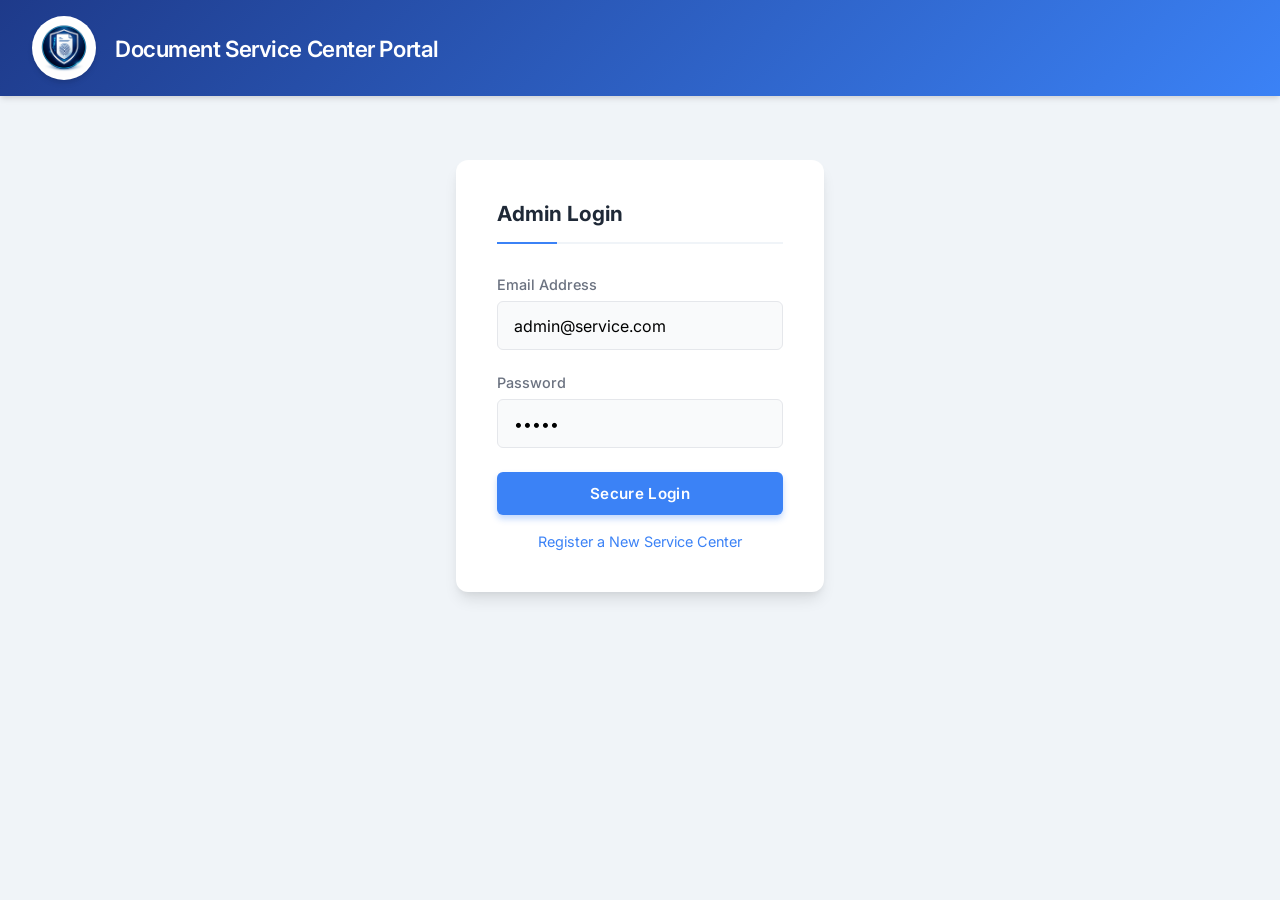
<file: static/index.html>
<!DOCTYPE html>
<html lang="en">
<head>
    <meta charset="UTF-8">
    <meta name="viewport" content="width=device-width, initial-scale=1.0">
    <title>Service Center Login</title>
    <link rel="stylesheet" href="/static/style.css">
</head>
<body>
    <div class="navbar">
        <div style="display: flex; align-items: center;">
            <img src="/static/logo.png" class="nav-logo" onerror="this.style.display='none'">
            <h1>Document Service Center Portal</h1>
        </div>
    </div>
    <div class="container" style="max-width: 400px; margin-top: 4rem;">
        <div class="card">
            <h2 class="card-header">Admin Login</h2>
            <form id="login-form">
                <div class="form-group">
                    <label>Email Address</label>
                    <input type="email" id="login-email" class="form-control" value="admin@service.com" required>
                </div>
                <div class="form-group">
                    <label>Password</label>
                    <input type="password" id="login-pwd" class="form-control" value="admin" required>
                </div>
                <button type="submit" class="btn btn-primary" style="width: 100%;">Secure Login</button>
                <div style="text-align: center; margin-top: 1rem;">
                    <a href="/register_center" style="color: var(--primary); text-decoration: none; font-size: 0.9rem;">Register a New Service Center</a>
                </div>
            </form>
        </div>
    </div>
    <script>
        document.getElementById('login-form').addEventListener('submit', async (e) => {
            e.preventDefault();
            const fd = new FormData();
            fd.append('email', document.getElementById('login-email').value);
            fd.append('password', document.getElementById('login-pwd').value);
            
            const res = await fetch('/api/login', {method: 'POST', body: fd});
            const data = await res.json();
            if(data.success) {
                localStorage.setItem('center_id', data.center_id);
                localStorage.setItem('center_name', data.center_name);
                window.location.href = "/dashboard";
            } else {
                alert(data.msg);
            }
        });
    </script>
</body>
</html>
</file>
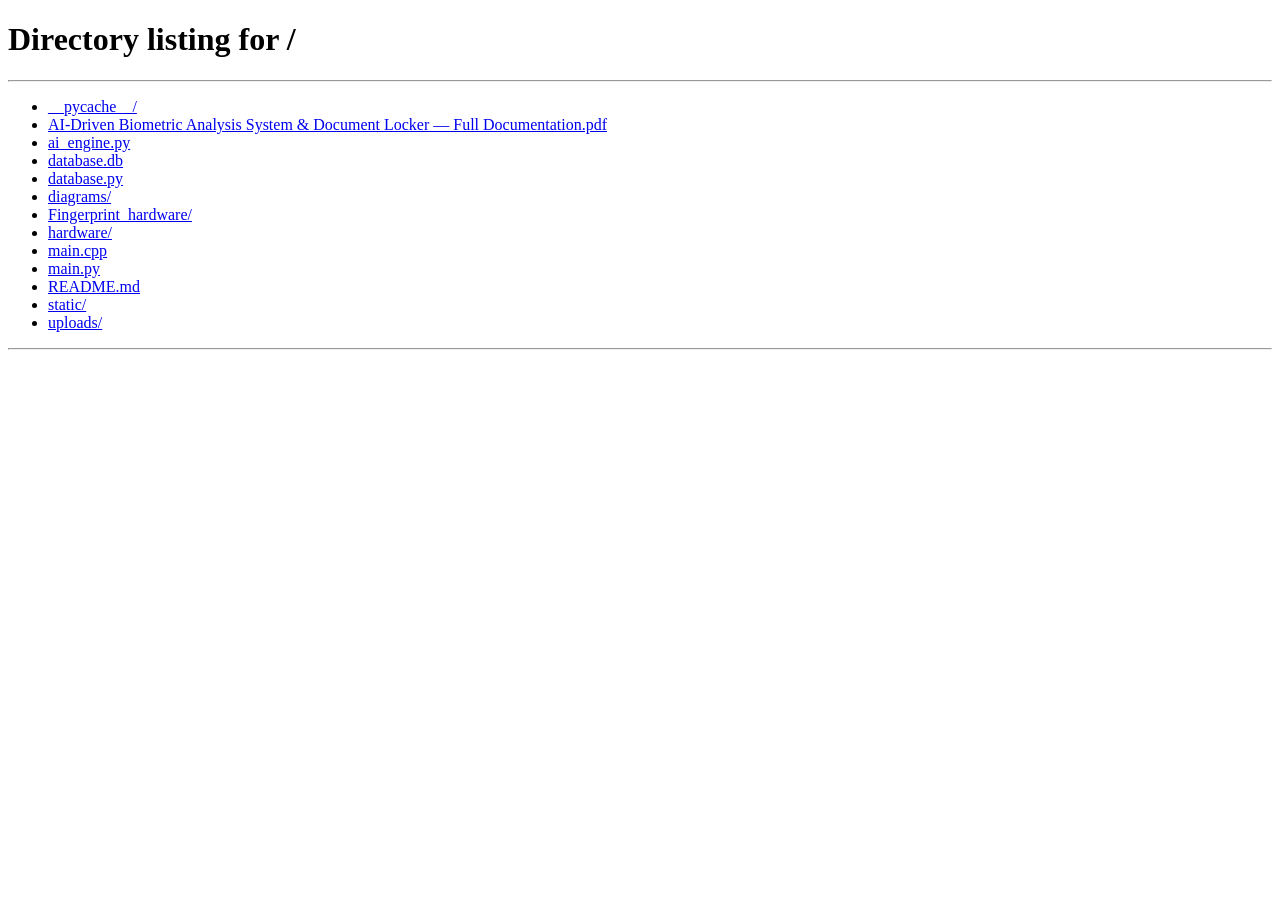
<file: static/dashboard.html>
<!DOCTYPE html>
<html lang="en">
<head>
    <meta charset="UTF-8">
    <meta name="viewport" content="width=device-width, initial-scale=1.0">
    <title>Dashboard | Document Service Center</title>
    <link rel="stylesheet" href="/static/style.css">
</head>
<body>
    <div class="navbar">
        <h1>Document Service Center Portal</h1>
        <div class="nav-links">
            <a href="/dashboard" class="active">Dashboard</a>
            <a href="/history">History Logs</a>
            <a href="/" onclick="localStorage.clear()">Logout</a>
        </div>
    </div>

    <div class="container">
        <div style="display: flex; justify-content: space-between; align-items: center; margin-bottom: 2rem;">
            <h2>Device Management</h2>
            <button class="btn btn-primary" onclick="showAddDevice()">+ Register New ESP32 Sensor</button>
        </div>
        
        <div id="device-list" class="grid-3">
            <!-- Devices here -->
        </div>
    </div>

    <script>
        const centerId = localStorage.getItem('center_id');
        if(!centerId) window.location.href = "/";

        async function loadDevices() {
            const res = await fetch('/api/get_devices/' + centerId);
            const data = await res.json();
            const list = document.getElementById('device-list');
            list.innerHTML = '';
            
            if(data.devices.length === 0) {
                list.innerHTML = "<p>No devices configured. Please register a new sensor.</p>";
            }

            data.devices.forEach(d => {
                const div = document.createElement('div');
                div.className = 'card';
                div.innerHTML = `
                    <div style="display: flex; justify-content: space-between; align-items: center; margin-bottom: 0.5rem;">
                        <h3 style="color: var(--primary);">${d.name}</h3>
                        <button class="btn btn-outline" style="border-color: var(--danger); color: var(--danger); padding: 0.25rem 0.5rem; font-size: 0.8rem;" onclick="removeDevice(${d.id})">Remove</button>
                    </div>
                    <p style="color:#666; margin-bottom: 1.5rem; font-size: 0.9rem;">IP Address: ${d.ip_address}</p>
                    <button class="btn btn-outline" style="width:100%; margin-bottom:0.5rem;" onclick="goRegister(${d.id}, '${d.ip_address}')">Register User (Scan)</button>
                    <button class="btn btn-success" style="width:100%;" onclick="goAccess(${d.id}, '${d.ip_address}')">Access Documents</button>
                `;
                list.appendChild(div);
            });
        }

        async function showAddDevice() {
            const name = prompt("Enter Sensor Name (e.g. Scanner 1):");
            if(!name) return;
            const ip = prompt("Enter ESP32 IP Address:");
            if(!ip) return;
            
            const fd = new FormData();
            fd.append('center_id', centerId);
            fd.append('name', name);
            fd.append('ip', ip);
            
            const res = await fetch('/api/add_device', {method: 'POST', body: fd});
            if((await res.json()).success) loadDevices();
        }

        async function removeDevice(id) {
            if(confirm("Are you sure you want to remove this device? Associated history logs will be explicitly preserved under 'Removed Device'.")) {
                const res = await fetch('/api/remove_device/' + id, {method: 'DELETE'});
                if((await res.json()).success) {
                    loadDevices();
                } else {
                    alert("Failed to remove device.");
                }
            }
        }

        function goRegister(id, ip) {
            localStorage.setItem('active_device_id', id);
            localStorage.setItem('active_device_ip', ip);
            window.location.href = "/register";
        }
        
        function goAccess(id, ip) {
            localStorage.setItem('active_device_id', id);
            localStorage.setItem('active_device_ip', ip);
            window.location.href = "/access";
        }

        loadDevices();
    </script>
</body>
</html>
</file>
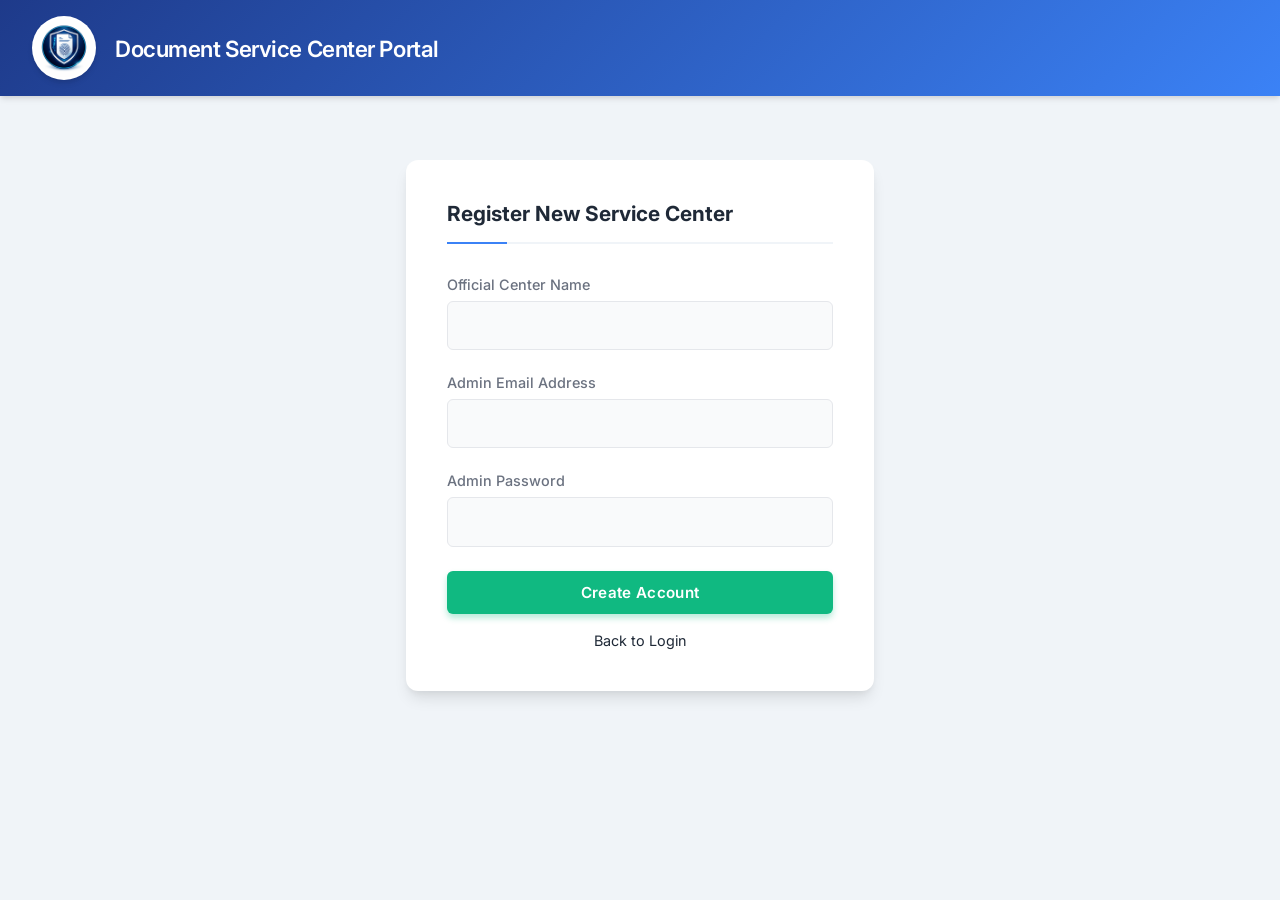
<file: static/register_center.html>
<!DOCTYPE html>
<html lang="en">
<head>
    <meta charset="UTF-8">
    <meta name="viewport" content="width=device-width, initial-scale=1.0">
    <title>Register Center</title>
    <link rel="stylesheet" href="/static/style.css">
</head>
<body>
    <div class="navbar">
        <div style="display: flex; align-items: center;">
            <img src="/static/logo.png" class="nav-logo" onerror="this.style.display='none'">
            <h1>Document Service Center Portal</h1>
        </div>
    </div>
    <div class="container" style="max-width: 500px; margin-top: 4rem;">
        <div class="card">
            <h2 class="card-header">Register New Service Center</h2>
            <form id="reg-center-form">
                <div class="form-group">
                    <label>Official Center Name</label>
                    <input type="text" id="reg-name" class="form-control" required>
                </div>
                <div class="form-group">
                    <label>Admin Email Address</label>
                    <input type="email" id="reg-email" class="form-control" required>
                </div>
                <div class="form-group">
                    <label>Admin Password</label>
                    <input type="password" id="reg-pwd" class="form-control" required>
                </div>
                <button type="submit" class="btn btn-success" style="width: 100%;">Create Account</button>
                <div style="text-align: center; margin-top: 1rem;">
                    <a href="/" style="color: var(--text-main); text-decoration: none; font-size: 0.9rem;">Back to Login</a>
                </div>
            </form>
        </div>
    </div>
    <script>
        document.getElementById('reg-center-form').addEventListener('submit', async (e) => {
            e.preventDefault();
            const fd = new FormData();
            fd.append('name', document.getElementById('reg-name').value);
            fd.append('email', document.getElementById('reg-email').value);
            fd.append('password', document.getElementById('reg-pwd').value);
            
            const res = await fetch('/api/register_center', {method: 'POST', body: fd});
            const data = await res.json();
            alert(data.msg);
            if(data.success) {
                window.location.href = "/";
            }
        });
    </script>
</body>
</html>
</file>
<file: static/style.css>
@import url('https://fonts.googleapis.com/css2?family=Inter:wght@300;400;500;600;700&display=swap');

:root {
  --primary: #3b82f6; /* Modern Bright Blue */
  --primary-hover: #2563eb;
  --primary-dark: #1e3a8a;
  --secondary: #f0f4f8; /* Soft blue-gray ambient background */
  --text-main: #1f2937;
  --text-muted: #6b7280;
  --text-light: #ffffff;
  --border-color: #e5e7eb;
  --card-bg: #ffffff;
  
  --success: #10b981;
  --danger: #ef4444;
  --info: #0ea5e9;
  
  --shadow-sm: 0 1px 2px 0 rgba(0, 0, 0, 0.05);
  --shadow-md: 0 4px 6px -1px rgba(0, 0, 0, 0.1), 0 2px 4px -1px rgba(0, 0, 0, 0.06);
  --shadow-lg: 0 10px 15px -3px rgba(0, 0, 0, 0.1), 0 4px 6px -2px rgba(0, 0, 0, 0.05);
  
  --radius-sm: 6px;
  --radius-md: 12px;
  --radius-lg: 16px;
}

* {
  box-sizing: border-box;
  margin: 0;
  padding: 0;
  font-family: 'Inter', sans-serif;
}

body {
  background-color: var(--secondary);
  color: var(--text-main);
  min-height: 100vh;
  -webkit-font-smoothing: antialiased;
}

/* Modern Gradient Navbar */
.navbar {
  /* Rich professional gradient */
  background: linear-gradient(135deg, var(--primary-dark) 0%, var(--primary) 100%);
  color: var(--text-light);
  padding: 1rem 2rem;
  display: flex;
  justify-content: space-between;
  align-items: center;
  box-shadow: var(--shadow-md);
  position: sticky;
  top: 0;
  z-index: 100;
}

.navbar h1 {
  font-size: 1.4rem;
  font-weight: 600;
  letter-spacing: -0.02em;
}

/* Beautiful Circular Logo */
.nav-logo {
  height: 64px;
  width: 64px;
  margin-right: 1.2rem;
  vertical-align: middle;
  border-radius: 50%;
  object-fit: cover;
  border: 3px solid rgba(255, 255, 255, 0.8);
  box-shadow: var(--shadow-md);
  background-color: white; /* In case of transparency */
  transition: transform 0.3s ease;
}
.nav-logo:hover {
  transform: scale(1.05);
}

.nav-links {
  display: flex;
  gap: 1rem;
}

.nav-links a {
  color: rgba(255, 255, 255, 0.85);
  text-decoration: none;
  font-weight: 500;
  padding: 0.5rem 1.2rem;
  border-radius: var(--radius-sm);
  transition: all 0.2s ease;
  font-size: 0.95rem;
}

.nav-links a:hover, .nav-links a.active {
  background-color: rgba(255,255,255,0.15);
  color: #fff;
  backdrop-filter: blur(4px);
}

.container {
  width: 100%;
  max-width: 1050px;
  margin: 2.5rem auto;
  padding: 0 1rem;
}

/* Modern Soft Cards */
.card {
  background-color: var(--card-bg);
  border: 1px solid rgba(255,255,255,0.5);
  border-radius: var(--radius-md);
  padding: 2.5rem;
  box-shadow: var(--shadow-lg);
  margin-bottom: 2rem;
  transition: transform 0.2s ease, box-shadow 0.2s ease;
}
.card:hover { /* Slight float effect */
  transform: translateY(-2px);
  box-shadow: 0 15px 25px -5px rgba(0, 0, 0, 0.1), 0 8px 10px -6px rgba(0, 0, 0, 0.1);
}

.card-header {
  border-bottom: 2px solid var(--secondary);
  padding-bottom: 1rem;
  margin-bottom: 2rem;
  color: var(--text-main);
  font-weight: 700;
  font-size: 1.3rem;
  position: relative;
}
/* A sleek bottom accent line */
.card-header::after {
  content: '';
  position: absolute;
  bottom: -2px;
  left: 0;
  width: 60px;
  height: 2px;
  background-color: var(--primary);
}

/* Redesigned Fluid Inputs */
.form-group {
  margin-bottom: 1.5rem;
}

.form-group label {
  display: block;
  font-weight: 500;
  margin-bottom: 0.5rem;
  color: var(--text-muted);
  font-size: 0.9rem;
}

.form-control {
  width: 100%;
  padding: 0.85rem 1rem;
  border: 1px solid var(--border-color);
  border-radius: var(--radius-sm);
  font-size: 1rem;
  background-color: #f9fafb;
  transition: all 0.2s ease;
}

.form-control:focus {
  outline: none;
  background-color: #fff;
  border-color: var(--primary);
  box-shadow: 0 0 0 4px rgba(59, 130, 246, 0.15);
}

.grid-2 {
  display: grid;
  grid-template-columns: 1fr 1fr;
  gap: 1.5rem;
}

.grid-3 {
  display: grid;
  grid-template-columns: repeat(auto-fit, minmax(280px, 1fr));
  gap: 1.5rem;
}

/* Beautiful Animated Buttons */
.btn {
  display: inline-flex;
  justify-content: center;
  align-items: center;
  padding: 0.75rem 1.75rem;
  border: none;
  border-radius: var(--radius-sm);
  font-size: 0.95rem;
  font-weight: 600;
  cursor: pointer;
  text-decoration: none;
  transition: all 0.2s cubic-bezier(0.4, 0, 0.2, 1);
  letter-spacing: 0.02em;
}

.btn-primary {
  background-color: var(--primary);
  color: var(--text-light);
  box-shadow: 0 4px 6px rgba(59,130,246,0.3);
}

.btn-primary:hover {
  background-color: var(--primary-hover);
  transform: translateY(-1px);
  box-shadow: 0 6px 8px rgba(59,130,246,0.4);
}

.btn-success { 
  background-color: var(--success); 
  color: white; 
  box-shadow: 0 4px 6px rgba(16,185,129,0.3);
}
.btn-success:hover { background-color: #059669; transform: translateY(-1px); }

.btn-danger {
  background-color: var(--danger);
  color: white;
}
.btn-danger:hover { background-color: #dc2626; }

.btn-outline {
  background-color: transparent;
  border: 1.5px solid var(--border-color);
  color: var(--text-main);
}
.btn-outline:hover { 
  background-color: #f3f4f6; 
  border-color: #d1d5db;
}

/* Tables Modernization */
table {
  width: 100%;
  border-collapse: separate;
  border-spacing: 0;
  background: white;
  border-radius: var(--radius-md);
  overflow: hidden;
  border: 1px solid var(--border-color);
}

th, td {
  padding: 1.2rem 1rem;
  text-align: left;
  border-bottom: 1px solid var(--border-color);
}

th {
  background-color: #f8fafc;
  color: var(--text-muted);
  font-weight: 600;
  font-size: 0.85rem;
  text-transform: uppercase;
  letter-spacing: 0.05em;
}

tr:last-child td {
  border-bottom: none;
}

tr:hover td {
  background-color: #f8fafc;
}

/* Badges */
.badge {
  display: inline-block;
  padding: 0.35rem 0.75rem;
  border-radius: 9999px; /* Pill shape */
  font-size: 0.75rem;
  font-weight: 600;
  text-transform: uppercase;
  letter-spacing: 0.05em;
}

.loader {
  border: 4px solid #f3f3f3;
  border-top: 4px solid var(--primary);
  border-radius: 50%;
  width: 40px;
  height: 40px;
  animation: spin 1s linear infinite;
  margin: 0 auto;
}

@keyframes spin { 0% { transform: rotate(0deg); } 100% { transform: rotate(360deg); } }

.hidden { display: none !important; }

/* Subtle Alert/Info Boxes */
.ai-box {
  background-color: #eff6ff; /* Soft blue */
  border-left: 4px solid var(--primary);
  border-radius: 0 var(--radius-sm) var(--radius-sm) 0;
  padding: 1.5rem;
  margin-bottom: 2rem;
}

.doc-row {
  display: flex;
  gap: 1.5rem;
  margin-bottom: 1.2rem;
  align-items: center;
  background: #f8fafc;
  padding: 1rem;
  border-radius: var(--radius-sm);
  border: 1px dashed var(--border-color);
}

/* ==================================================== */
/* AI DETECTION VISUALIZER LOADING MODULE              */
/* ==================================================== */

.ai-loader-container {
  display: flex;
  flex-direction: column;
  align-items: center;
  justify-content: center;
  padding: 3rem;
  background: linear-gradient(135deg, #0f172a 0%, #1e293b 100%);
  border-radius: var(--radius-md);
  box-shadow: inset 0 0 50px rgba(0,0,0,0.5), var(--shadow-lg);
  margin: 1rem auto;
  border: 1px solid #334155;
  width: 100%;
}

.ai-pulse-ring {
  width: 80px;
  height: 80px;
  border-radius: 50%;
  background: rgba(56, 189, 248, 0.1);
  border: 2px solid #38bdf8;
  box-shadow: 0 0 20px rgba(56, 189, 248, 0.5), inset 0 0 20px rgba(56, 189, 248, 0.5);
  animation: pulse-ai 1.5s cubic-bezier(0.215, 0.61, 0.355, 1) infinite;
  margin-bottom: 2.5rem;
  display: flex;
  align-items: center;
  justify-content: center;
}
.ai-pulse-ring::after {
  content: 'AI';
  color: #38bdf8;
  font-weight: 700;
  font-size: 1.2rem;
  text-shadow: 0 0 10px #38bdf8;
}

@keyframes pulse-ai {
  0% { transform: scale(0.9); box-shadow: 0 0 0 0 rgba(56, 189, 248, 0.7); }
  70% { transform: scale(1.1); box-shadow: 0 0 0 25px rgba(56, 189, 248, 0); }
  100% { transform: scale(0.9); box-shadow: 0 0 0 0 rgba(56, 189, 248, 0); }
}

.ai-terminal {
  width: 100%;
  max-width: 600px;
  height: 140px;
  background: #000;
  border-radius: 6px;
  padding: 1.5rem;
  font-family: 'Courier New', Courier, monospace;
  font-size: 0.85rem;
  color: #10b981;
  overflow-y: hidden;
  text-align: left;
  border-left: 4px solid #38bdf8;
}

.ai-terminal-line {
  margin-bottom: 0.5rem;
  opacity: 0;
  transform: translateY(8px);
  animation: fadeUp 0.3s ease forwards;
}
.ai-terminal-line.cyan { color: #38bdf8; }
.ai-terminal-line.yellow { color: #eab308; }

@keyframes fadeUp {
  to { opacity: 1; transform: translateY(0); }
}
</file>
